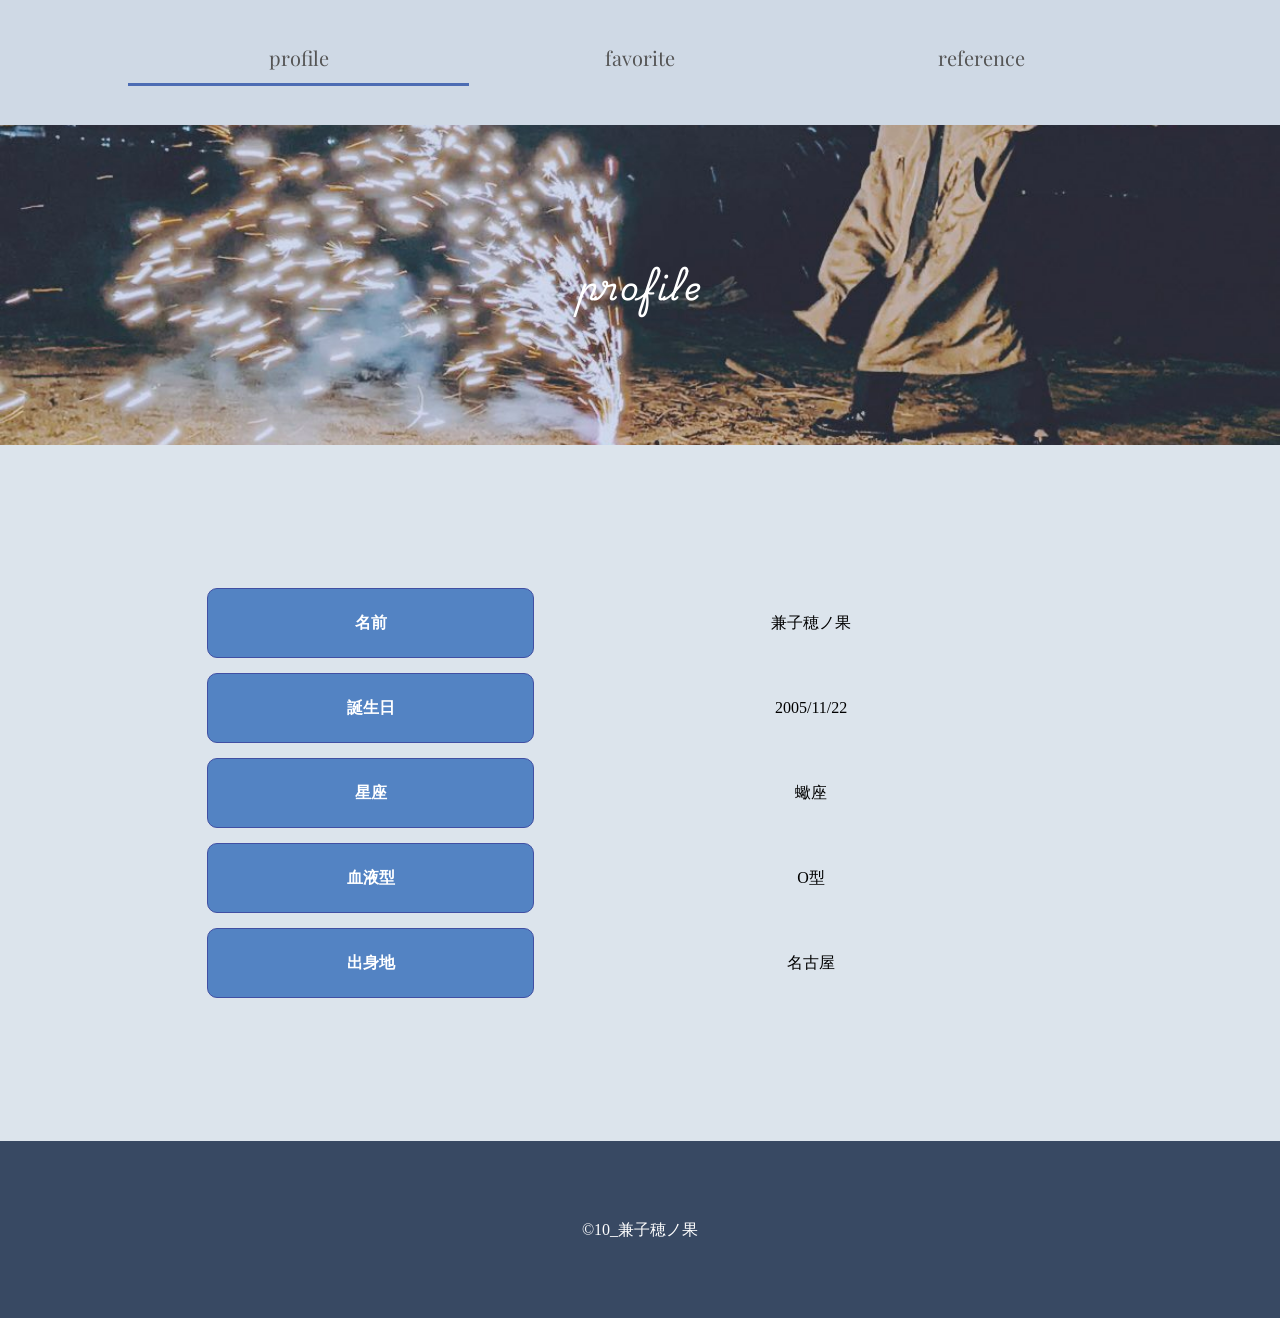
<file: index.html>
<!DOCTYPE html>
<html lang="ja">
<head>
	<meta charset="UTF-8">
	<title>profile</title>
		<link rel="stylesheet" href="css/style.css">
		<link rel="preconnect" href="https://fonts.googleapis.com">
		<link rel="preconnect" href="https://fonts.gstatic.com" crossorigin>
		<link href="https://fonts.googleapis.com/css2?family=Playfair+Display:ital,wght@0,400..900;1,400..900&family=Playwrite+IN:wght@100..400&display=swap" rel="stylesheet">
		<link href="https://fonts.googleapis.com/css2?family=Playwrite+IN:wght@100..400&display=swap" rel="stylesheet">
</head>
<body>
	<header><!--ヘッダー-->
		<nav>
			<ul>
				<li class="current"><a href="index.html">profile</a></li>
				<li><a href="favorite.html">favorite</a></li>
				<li><a href="reference.html">reference</a></li>
			</ul>
		</nav>
	</header><!--ヘッダーここまで-->
	
	<h1 class="hero index">profile</h1>
	<main><!--メイン-->
	<table>
	<tr>
		<th>名前</th><td>兼子穂ノ果</td>
	</tr>
	<tr>
		<th>誕生日</th><td>2005/11/22</td>
	</tr>
	<tr>
		<th>星座</th><td>蠍座</td>
	</tr>
	<tr>
		<th>血液型</th><td>O型</td>
	</tr>
	<tr>
		<th>出身地</th><td>名古屋</td>
	</tr>
	</table>
</main><!--メインここまで-->

<footer><!--フッター-->
	<p class="copyright">&copy;10_兼子穂ノ果</p>
</footer><!--フッターここまで-->
</body>
</html>
</file>
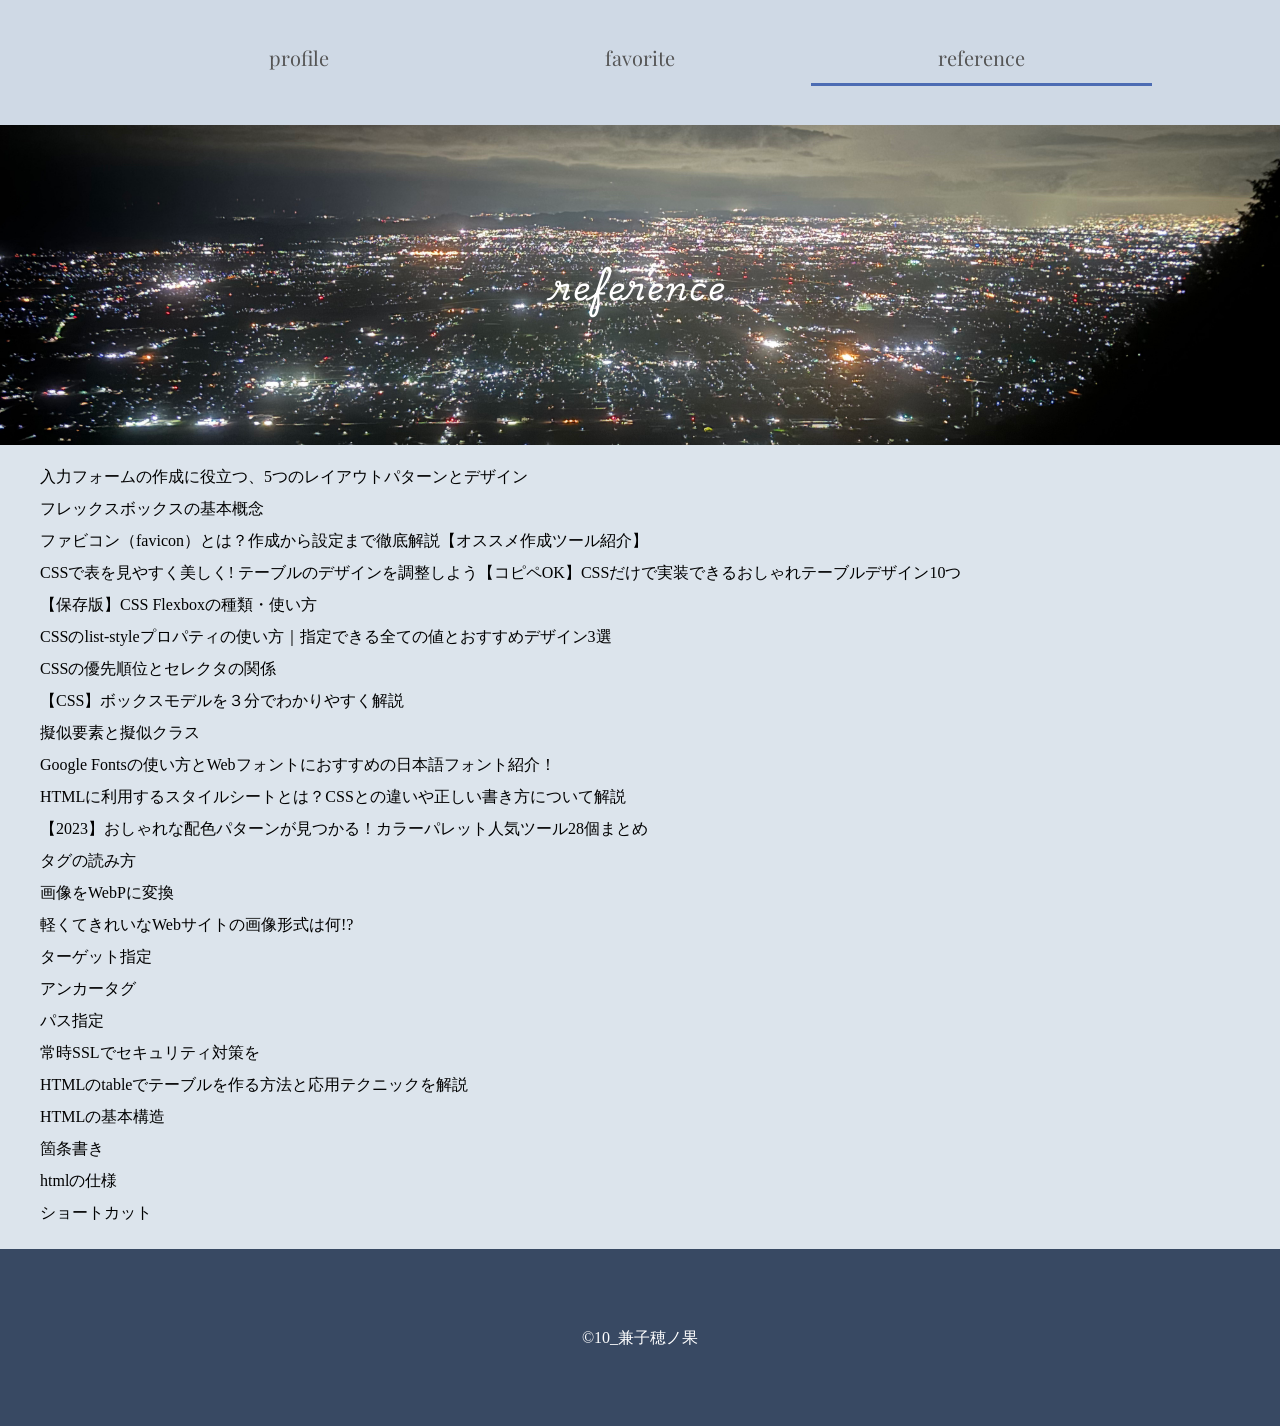
<file: reference.html>
<!DOCTYPE html>
<html lang="ja">
<head>
	<meta charset="UTF-8">
	<title>reference</title>
	<link rel="stylesheet" href="css/style.css">
	<link rel="preconnect" href="https://fonts.googleapis.com">
	<link rel="preconnect" href="https://fonts.gstatic.com" crossorigin>
	<link href="https://fonts.googleapis.com/css2?family=Playfair+Display:ital,wght@0,400..900;1,400..900&family=Playwrite+IN:wght@100..400&display=swap" rel="stylesheet">
	<link href="https://fonts.googleapis.com/css2?family=Playwrite+IN:wght@100..400&display=swap" rel="stylesheet">
</head>
<body id="top">

	<header><!--ヘッダー-->
		<nav>
			<ul>
				<li><a href="index.html">profile</a></li>
				<li><a href="favorite.html">favorite</a></li>
				<li class="current"><a href="reference.html">reference</a></li>
			</ul>
		</nav>
	</header><!--ヘッダーここまで-->
	<h1 class="hero reference">reference</h1>
<main><!--メイン-->
	<div class="reference">
	<ul>
		<li><a href="https://bindup.jp/camp/marketing/promotion/32962">入力フォームの作成に役立つ、5つのレイアウトパターンとデザイン</a></li>
		<li><a href="https://developer.mozilla.org/ja/docs/Web/CSS/CSS_flexible_box_layout/Basic_concepts_of_flexbox">フレックスボックスの基本概念</a></li>
		<li><a href="https://ja.wix.com/blog/2019/06/create-a-favicon/">ファビコン（favicon）とは？作成から設定まで徹底解説【オススメ作成ツール紹介】</a></li>
		<li><a href="https://webliker.info/css/75964/">CSSで表を見やすく美しく! テーブルのデザインを調整しよう【コピペOK】CSSだけで実装できるおしゃれテーブルデザイン10つ</a></li>
		<li><a href="https://www.otwo.jp/blog/css_flexbox/">【保存版】CSS Flexboxの種類・使い方</a></li>
		<li><a href="https://web-camp.io/magazine/archives/97808">CSSのlist-styleプロパティの使い方｜指定できる全ての値とおすすめデザイン3選</a></li>
		<li><a href="https://web-manabu.com/html-css17/">CSSの優先順位とセレクタの関係</a></li>
		<li><a href="https://it-biz.online/web-design/box-model/">【CSS】ボックスモデルを３分でわかりやすく解説</a></li>
		<li><a href="https://www.omakase.net/blog/2021/02/GiziYousoClass.html">擬似要素と擬似クラス</a></li>
		<li><a href="https://www.unprinted.design/articles/google-fonts/">Google Fontsの使い方とWebフォントにおすすめの日本語フォント紹介！</a></li>
		<li><a href="https://web-camp.io/magazine/archives/83101">HTMLに利用するスタイルシートとは？CSSとの違いや正しい書き方について解説</a></li>
		<li><a href="https://webdesign-trends.net/entry/15213">【2023】おしゃれな配色パターンが見つかる！カラーパレット人気ツール28個まとめ</a></li>
		<li><a href="https://ferret-plus.com/1462">タグの読み方</a></li>
		<li><a href="https://saruwakakun.com/tools/png-jpeg-to-webp/">画像をWebPに変換</a></li>
		<li><a href="https://rs.sakura.ad.jp/column/rs/image-format/">軽くてきれいなWebサイトの画像形式は何!?</a></li>
		<li><a href="https://reference.hyper-text.org/html5/attribute/target/">ターゲット指定</a></li>
		<li><a href="https://seolaboratory.jp/44165/">アンカータグ</a></li>
		<li><a href="https://webliker.info/78726/">パス指定</a></li>
		<li><a href="https://www.ntt.com/business/services/cloud/rental-server/bizmw/lp/always-on-ssl.html">常時SSLでセキュリティ対策を</a></li>
		<li><a href="https://webliker.info/02035/">HTMLのtableでテーブルを作る方法と応用テクニックを解説</a></li>
		<li><a href="https://web-camp.io/magazine/archives/82255">HTMLの基本構造</a></li>
		<li><a href="https://saruwakakun.com/html-css/basic/ul-ol-li">箇条書き</a></li>
		<li><a href="https://html.spec.whatwg.org/multipage/">htmlの仕様</a></li>
		<li><a href="https://dekiru.net/article/22597/">ショートカット</a></li>
	</ul>
	</div>

</main><!--メインここまで-->

<footer><!--フッター-->

	<p class="copyright">&copy;10_兼子穂ノ果</p>
</footer><!--フッターここまで-->
</body>
</html>
</file>
<file: css/style.css>
@charset "UTF-8";
/* すべてのページに適用される設定 */
html{
	font-size: 16px;
}
* {
	box-sizing :border-box;
}	
body{
	margin: 0 0 0 0;
	background-color:#c5d2e096;
}
p, li ,td {
	line-height: 1.7;
}
h1 {
	letter-spacing: 2px;
	font-family: "Playwrite IN", serif;
	margin:0;
}
header{
	position: sticky;
	top: 0;
}
nav {
	background-color:#c5d2e096;
	padding: 3% 0;
	font-family: "Playfair Display", serif;
	font-size: 20px;

}
nav ul{
	display: table;
	margin: 0 auto;
	padding: 0 ;
	width: 80%;
	text-align: center;
}
nav li{
	display: table-cell;
	min-width: 50px;
	width: 33%;
}
nav a{
	display: block;
	width: 100%;
	text-decoration: none;
	color: #555;
	padding-bottom: 5px;
}
nav li.current{
	border-bottom: 3px solid #4c6cb3;
}
nav li:hover{
	color: #192f60;
	border-bottom: 3px solid #192f60;
}
table {
	border-collapse: collapse;
	width: 70%;
	border-spacing: 15px;
	margin:10% auto 10% ;
	border-collapse:separate;
	line-height: 3rem;
}
table th,table td{
	border-radius: 10px;
	text-align: center;
	padding: 10px 0;
	
  }
  
  table th{
	background-color: #5383c3;
	color: white;
	border:solid 1px #414fa3;
  }
/* すべてのページに適用 - ヘッダー */
.logo{
	text-align: center;
}

/* すべてのページに適用 - ヒーロー */
.hero{
	text-align: center;
}
/* すべてのページに適用 - メイン */
main h2{
	margin: 60px 0 20px 0;
	border-bottom: 2px solid #253958;
	padding: 0 0 5px 0;
	color: #253958;
	font-size: 1.3rem;
}

/* すべてのページに適用 - フッター */
.copyright{
	margin-top: 20px;
	margin-bottom: 0;
	/*padding: 75px 0;*/
	padding-top: 75px;
	padding-bottom: 75px;
	background-color: #384963;
	color: #FFFFFF;
	text-align: center;
}
.drive{
	z-index: -100;
	max-width:100%;
	margin: auto;
}
img{
	width:100%;
}
.hero.favorite {
	background-image: url(../img/IMG_0499.jpg);
	padding:10% 0;
	background-repeat: no-repeat;
	background-position: center;
	background-size: cover;
}
.hero.index{
	background-image: url(../img/GicVqWJaYAAN7Ia.jpg);
	padding:10% 0;
	color: #FFFFFF;
	background-repeat: no-repeat;
	background-position: center;
	background-size: cover;
}
.hero.reference{
	background-image: url(../img/IMG_0080.jpg);
	padding:10% 0;
	color: #FFFFFF;
	background-repeat: no-repeat;
	background-position: center;
	background-size: cover;
}

h3{
	text-align: center;

}
 
li{
	list-style:none;
	line-height: 2;
}
.reference a:link{
	color: #000;
	text-decoration: none;
}
.reference a:visited{
	color: #000;
	text-decoration: none;
}
.reference a:hover{
	color: #000;
	text-decoration: underline;
}
.reference a:active{
	background-color: #192f60;
	color: #FFFFFF;
	text-decoration: underline;
}
</file>
